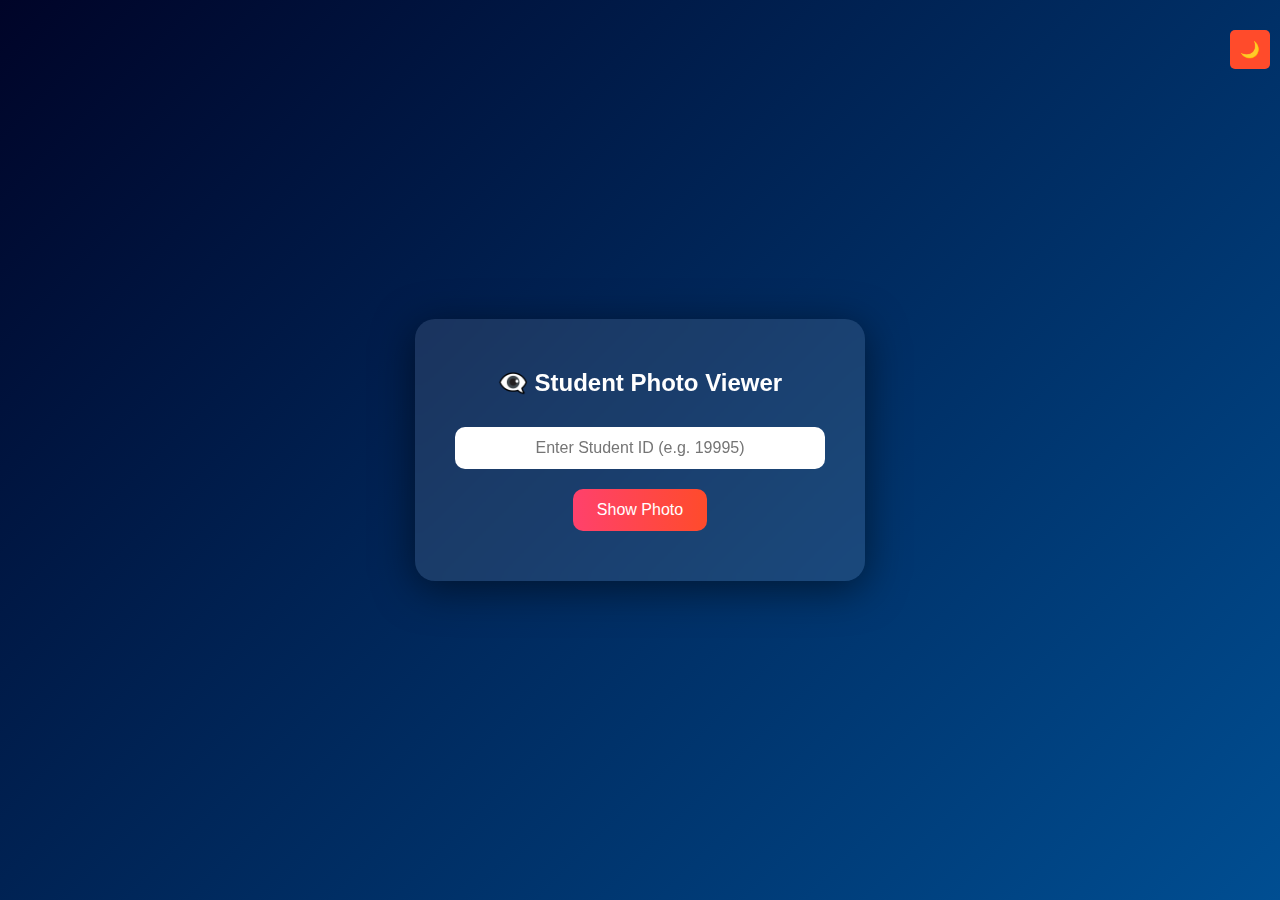
<file: About.html>
<!DOCTYPE html>
<html lang="en">
<head>
  <meta charset="UTF-8">
  <title>Student Photo Viewer - Savage Mode</title>
  <style>
    * { box-sizing: border-box; }
    body {
      margin: 0;
      padding: 0;
      font-family: 'Segoe UI', sans-serif;
      background: linear-gradient(135deg, #000428, #004e92);
      display: flex;
      justify-content: center;
      align-items: center;
      height: 100vh;
      color: white;
      transition: background 0.3s ease, color 0.3s ease;
    }
    .light-mode {
      background: #fff;
      color: #000;
    }
    .card {
      background: rgba(255, 255, 255, 0.1);
      backdrop-filter: blur(10px);
      border-radius: 20px;
      padding: 30px 40px;
      box-shadow: 0 8px 40px rgba(0, 0, 0, 0.5);
      text-align: center;
      width: 90%;
      max-width: 450px;
    }
    h2 {
      margin-bottom: 10px;
    }
    input {
      width: 100%;
      padding: 12px;
      border-radius: 10px;
      border: none;
      font-size: 16px;
      margin-top: 20px;
      outline: none;
      text-align: center;
    }
    button {
      margin-top: 20px;
      padding: 12px 24px;
      font-size: 16px;
      border: none;
      border-radius: 10px;
      cursor: pointer;
      color: white;
      background: linear-gradient(to right, #ff416c, #ff4b2b);
      transition: background 0.3s ease;
    }
    button:hover {
      background: linear-gradient(to right, #ff4b2b, #ff416c);
    }
    img {
      margin-top: 25px;
      max-width: 100%;
      border-radius: 12px;
      border: 3px solid white;
      display: none;
    }
    #errorText {
      margin-top: 15px;
      color: #ff7070;
      font-weight: bold;
    }
    #spinner {
      margin-top: 20px;
      display: none;
    }
    .loader {
      border: 5px solid rgba(255, 255, 255, 0.2);
      border-top: 5px solid white;
      border-radius: 50%;
      width: 40px;
      height: 40px;
      animation: spin 1s linear infinite;
      margin: auto;
    }
    @keyframes spin {
      0% { transform: rotate(0deg); }
      100% { transform: rotate(360deg); }
    }
    .toast {
      position: fixed;
      bottom: 30px;
      right: 30px;
      background: #00c851;
      padding: 12px 20px;
      border-radius: 10px;
      color: white;
      opacity: 0;
      transition: all 0.3s ease;
      z-index: 1000;
    }
    .toast.show {
      opacity: 1;
    }
    #downloadBtn {
      margin-top: 15px;
      display: none;
      background: linear-gradient(to right, #00c6ff, #0072ff);
    }
    #downloadBtn:hover {
      background: linear-gradient(to right, #0072ff, #00c6ff);
    }
    #roastText {
      margin-top: 20px;
      color: #ffcccb;
      font-style: italic;
      font-size: 15px;
    }
    #roastPopup {
      position: fixed;
      top: 20%;
      left: 50%;
      transform: translateX(-50%);
      background: #ff4444;
      padding: 15px;
      border-radius: 10px;
      color: white;
      font-size: 16px;
      display: none;
      z-index: 999;
      cursor: pointer;
      animation: popupShow 0.5s ease-in-out;
      box-shadow: 0 8px 40px rgba(0, 0, 0, 0.3);
      width: auto;
    }
    @keyframes popupShow {
      from { transform: translateX(-50%) scale(0); opacity: 0; }
      to { transform: translateX(-50%) scale(1); opacity: 1; }
    }
    .modeSwitch {
      position: absolute;
      top: 10px;
      right: 10px;
      padding: 10px;
      background: #ff4b2b;
      border: none;
      border-radius: 5px;
      cursor: pointer;
      color: white;
    }
  </style>
</head>
<body>

  <button class="modeSwitch" onclick="toggleMode()">🌙</button>

  <div class="card">
    <h2>👁️‍🗨️ Student Photo Viewer</h2>
    <input type="text" id="idInput" placeholder="Enter Student ID (e.g. 19995)">
    <button onclick="generateImage()">Show Photo</button>

    <div id="spinner"><div class="loader"></div></div>

    <p id="errorText"></p>
    <img id="studentImage" alt="Student Photo">
    <button id="downloadBtn" onclick="downloadImage()">Download Photo</button>
    <p id="roastText"></p>
  </div>

  <div id="toast" class="toast">Image Loaded!</div>
  <div id="roastPopup"></div>

  <script>
    let searchCount = 0;
    const roastLines = [
      "Bitch whom tf you tryin' to stalk huh? 😭",
      "Calm down FBI agent, they ain't that famous 💀",
      "You tryna find your crush or their whole bloodline? 💅",
      "You need help, not photos 💔",
      "That ID got more attention than your grades 💀",
      "You out here clicking like it's Tinder for school photos 😭",
      "Do you need a therapist after this? 💀",
      "Bro, you're literally stalking the entire school 💀",
      "Who you think you are, Sherlock Holmes? 😂"
    ];

    function showToast(message, color = "#00c851") {
      const toast = document.getElementById("toast");
      toast.textContent = message;
      toast.style.background = color;
      toast.classList.add("show");
      setTimeout(() => toast.classList.remove("show"), 3000);
    }

    function generateImage() {
      const id = document.getElementById("idInput").value.trim();
      const img = document.getElementById("studentImage");
      const errorText = document.getElementById("errorText");
      const spinner = document.getElementById("spinner");
      const downloadBtn = document.getElementById("downloadBtn");
      const roastText = document.getElementById("roastText");

      img.style.display = "none";
      downloadBtn.style.display = "none";
      roastText.textContent = "";
      errorText.textContent = "";

      if (!id) {
        errorText.textContent = "Bro type an ID first 💀";
        return;
      }

      const url = `https://paceeducation.com/schools/ERP/SCHOOL_RELATED_PHOTOS_IIS/STUD_PHOTOS/${id}.jpg?id=246567259`;

      spinner.style.display = "block";
      const tempImg = new Image();
      tempImg.onload = function () {
        spinner.style.display = "none";
        img.src = url;
        img.style.display = "block";
        downloadBtn.style.display = "inline-block";
        showToast("Image Loaded! 🔥");

        searchCount++;
        if (searchCount >= 2) {
          const roast = roastLines[Math.floor(Math.random() * roastLines.length)];
          showRoastPopup(roast);
        }
      };
      tempImg.onerror = function () {
        spinner.style.display = "none";
        errorText.textContent = "Bruh... no image found with that ID 💀";
        showToast("Image not found!", "#ff4444");
      };
      tempImg.src = url;
    }

    function downloadImage() {
      const img = document.getElementById("studentImage");
      const link = document.createElement("a");
      link.href = img.src;
      link.download = "student_photo.jpg";
      link.click();
      showToast("Photo downloaded! 📥");
    }

    function showRoastPopup(roast) {
      const roastPopup = document.getElementById("roastPopup");
      roastPopup.textContent = roast;
      roastPopup.style.display = "block";
      setTimeout(() => {
        roastPopup.style.display = "none";
      }, 10000); // Popup stays for 10 seconds

      // Dismiss the popup when clicked
      roastPopup.onclick = function () {
        roastPopup.style.display = "none";
      };
    }

    function toggleMode() {
      document.body.classList.toggle("light-mode");
    }
  </script>
</body>
</html>
</file>
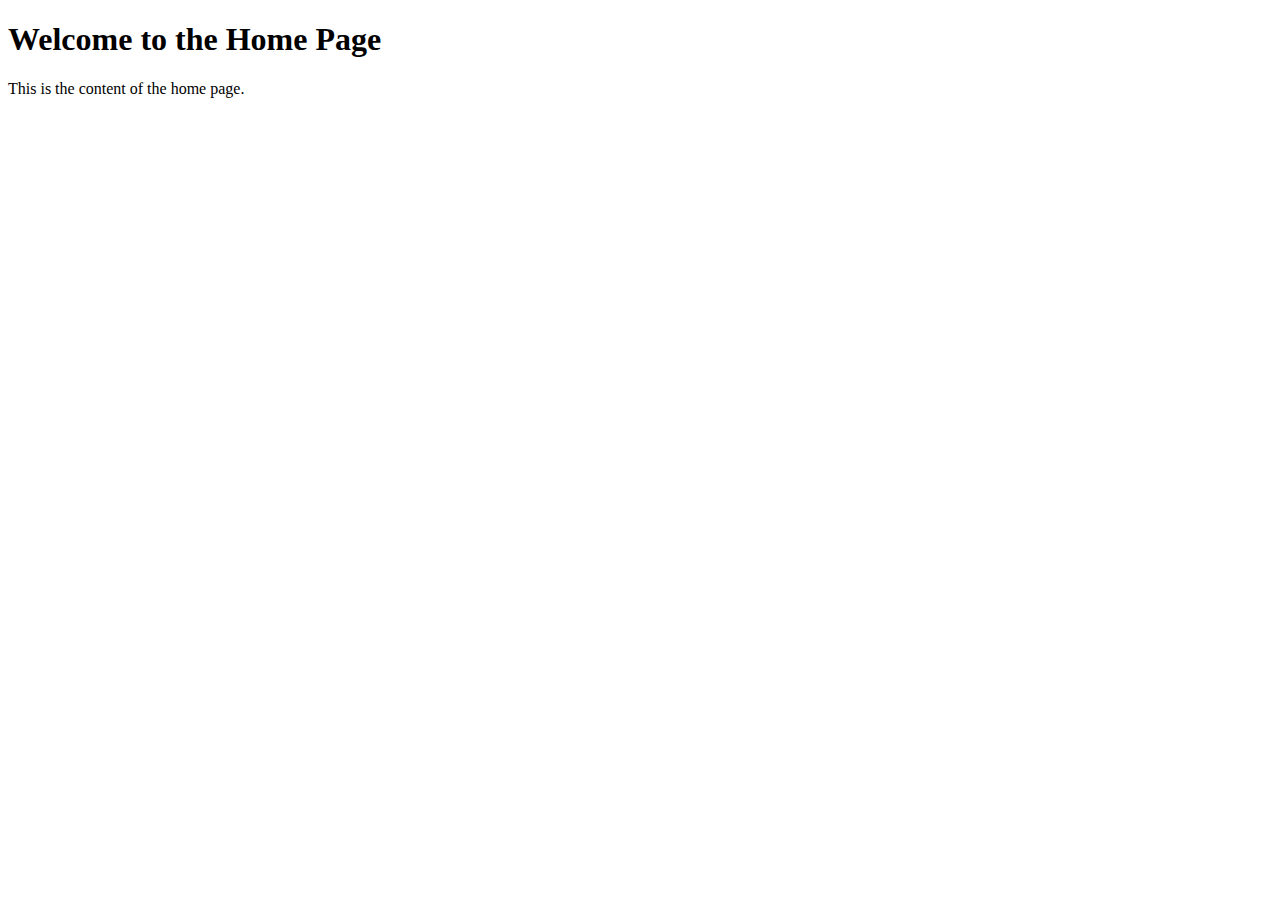
<file: Gallery.html>
<!DOCTYPE html>
<html lang="en">
<head>
    <meta charset="UTF-8">
    <meta name="viewport" content="width=device-width, initial-scale=1.0">
    <title>Home</title>
</head>
<body>
    <h1>Welcome to the Home Page</h1>
    <p>This is the content of the home page.</p>
</body>
</html>
</file>
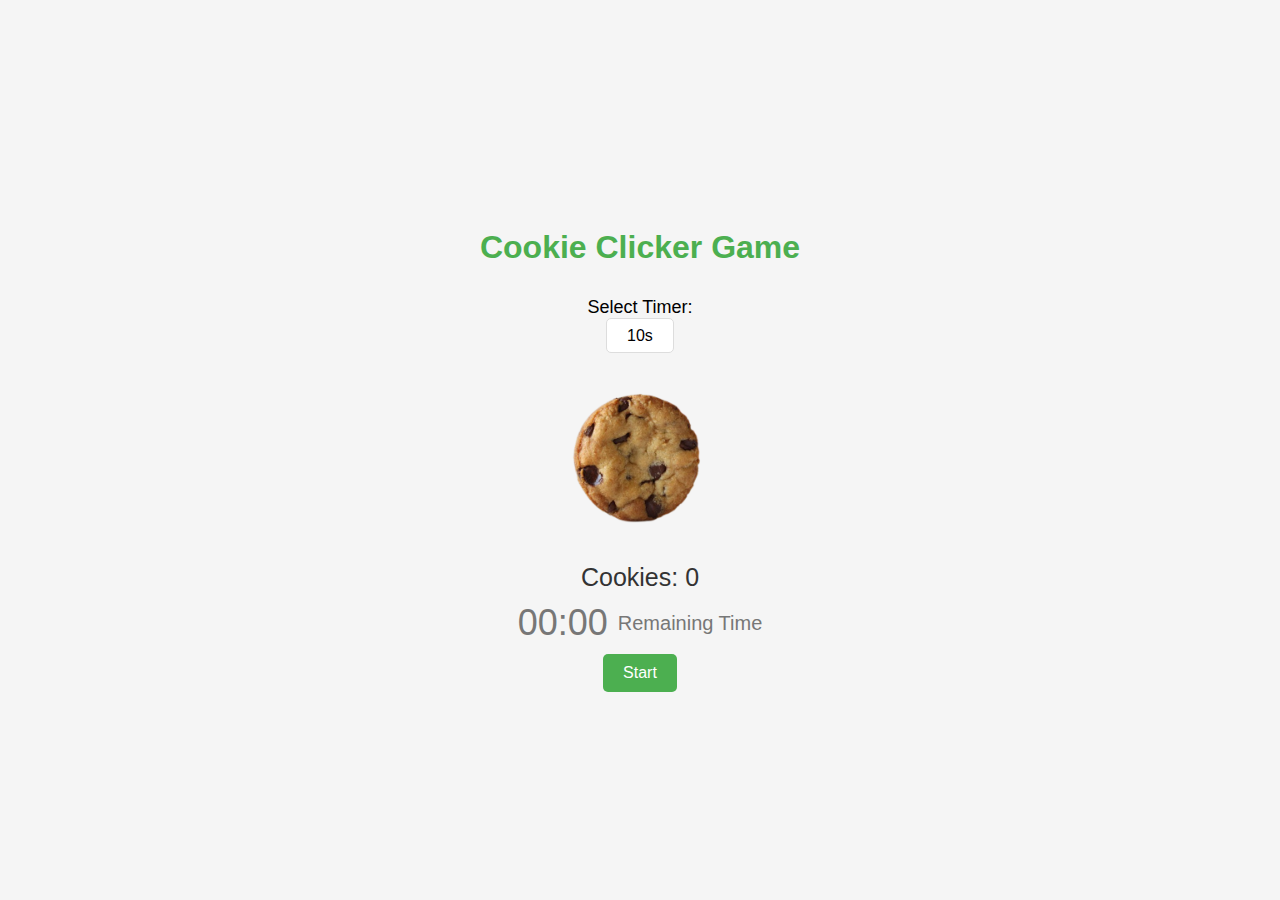
<file: Holy.html>
<!DOCTYPE html>
<html lang="en">
<head>
    <meta charset="UTF-8">
    <meta name="viewport" content="width=device-width, initial-scale=1.0">
    <title>Cookie Clicker Game</title>
    <style>
        body {
            font-family: 'Arial', sans-serif;
            text-align: center;
            display: flex;
            flex-direction: column;
            align-items: center;
            justify-content: center;
            height: 100vh;
            background-color: #f5f5f5;
            margin: 0;
            user-select: none; /* Disable text selection */
        }

        h1 {
            color: #4CAF50;
        }

        label {
            font-size: 18px;
            margin-top: 10px;
        }

        /* Styled Timer Selection Dropdown */
        #timer-select {
            appearance: none;
            -webkit-appearance: none;
            -moz-appearance: none;
            background-color: #fff;
            border: 1px solid #ddd;
            padding: 8px 20px;
            font-size: 16px;
            border-radius: 5px;
            cursor: pointer;
        }

        #timer-select:focus {
            outline: none;
            border-color: #4CAF50;
        }

        #cookie-container {
            position: relative;
        }

        

        #cookie {
            width: 200px;
            height: 200px;
            background-image: url('./Chocolate-Chip-Cookie-Photo-1-480x480-removebg-preview.png');
            background-size: cover;
            cursor: pointer;
            transition: transform 0.2s ease-in-out;
          
        }

        #cookie:hover {
            transform: scale(1.1);
        }

        #score {
            font-size: 25px;
            margin-top: 10px;
            color: #333;
        }

        #timer-container {
            margin-top: 10px;
            display: flex;
            align-items: center;
            justify-content: center;
        }

        #timer-display {
            font-size: 36px;
            color: #777;
            margin-right: 10px;
        }

        #timer-unit {
            font-size: 20px;
            color: #777;
        }

        #start-button {
            padding: 10px 20px;
            margin-top: 10px;
            font-size: 16px;
            background-color: #4CAF50;
            color: white;
            border: none;
            border-radius: 5px;
            cursor: pointer;
            transition: background-color 0.3s ease-in-out;
        }

        #start-button:disabled {
            background-color: #ddd;
            color: #666;
            cursor: not-allowed;
        }

        #start-button:hover:disabled {
            background-color: #ddd;
        }

        #start-button:hover {
            background-color: #45a049;
        }

        /* Congratulations Modal */
        .modal {
            display: none;
            position: fixed;
            top: 0;
            left: 0;
            width: 100%;
            height: 100%;
            background-color: rgba(0, 0, 0, 0.5);
            justify-content: center;
            align-items: center;
        }

        .modal-content {
            background-color: #fff;
            padding: 20px;
            border-radius: 10px;
            text-align: center;
        }

        .close-button {
            background-color: #4CAF50;
            color: white;
            padding: 10px 20px;
            margin-top: 10px;
            font-size: 16px;
            border: none;
            border-radius: 5px;
            cursor: pointer;
            transition: background-color 0.3s ease-in-out;
        }

        .close-button:hover {
            background-color: #45a049;
        }

        /* New style for displaying timer duration in modal */
        #modal-timer-info {
            font-size: 16px;
            color: #777;
            margin-top: 10px;
        }
    </style>
</head>
<body>
    <h1>Cookie Clicker Game</h1>

    <!-- Timer Selection Dropdown -->
    <label for="timer-select">Select Timer:</label>
    <select id="timer-select">
        <option value="10">10s</option>
        <option value="20">20s</option>
        <option value="60">1m</option>
        <option value="300">5m</option>
    </select>

    <!-- Cookie Container -->
    <div id="cookie-container">
        <!-- Disable the cookie div initially -->
        <div id="cookie" style="pointer-events: none;"></div>
    </div>

    <!-- Score Display -->
    <div id="score">Cookies: <span id="cookie-count">0</span></div>

    <!-- Timer Display -->
    <div id="timer-container">
        <div id="timer-display">00:00</div>
        <div id="timer-unit">Remaining Time</div>
    </div>

    <!-- Start Button -->
    <button id="start-button">Start</button>

    <!-- Congratulations Modal -->
    <div id="congratulations-modal" class="modal">
        <div class="modal-content">
            <h2>Congratulations!</h2>
            <p>You completed the game. Cookies: <span id="modal-cookie-count">0</span></p>
            <!-- Display the selected timer duration -->
            <p id="modal-timer-info">Timer Duration: <span id="modal-timer-duration">0s</span></p>
            <button class="close-button" onclick="closeModal()">Close</button>
        </div>
    </div>

    <script>
        const cookieContainer = document.getElementById("cookie-container");
        const cookie = document.getElementById("cookie");
        const scoreDisplay = document.getElementById("cookie-count");
        const startButton = document.getElementById("start-button");
        const timerSelect = document.getElementById("timer-select");
        const timerDisplay = document.getElementById("timer-display");
        const timerUnit = document.getElementById("timer-unit");
        const modal = document.getElementById("congratulations-modal");
        const modalCookieCount = document.getElementById("modal-cookie-count");
        const modalTimerDuration = document.getElementById("modal-timer-duration"); // New element
        let cookies = 0;
        let timer;

        // Event listener for clicking the cookie
        cookie.addEventListener("click", () => {
            cookies++;
            scoreDisplay.innerText = cookies;
        });

        // Event listener for clicking the start button
        startButton.addEventListener("click", () => {
            const selectedTime = parseInt(timerSelect.value, 10);
            startGame(selectedTime);
        });

        // Function to start the game
        function startGame(seconds) {
            // Disable the start button and timer selection during the game
            startButton.disabled = true;
            timerSelect.disabled = true;

            // Enable the cookie div
            cookie.style.pointerEvents = "auto";

            // Start the timer
            startTimer(seconds);
        }

        // Function to start the timer
        function startTimer(seconds) {
            clearInterval(timer); // Clear any existing timer

            let time = seconds;

            // Initial display of the timer
            updateTimerDisplay(time);

            // Set up the interval to update the timer
            timer = setInterval(() => {
                time--;
                updateTimerDisplay(time);

                if (time <= 0) {
                    clearInterval(timer);
                    openModal();
                    resetGame();
                }
            }, 1000);
        }

        // Function to update the timer display
        function updateTimerDisplay(time) {
            const minutes = Math.floor(time / 60);
            const seconds = time % 60;
            timerDisplay.innerText = `${minutes < 10 ? '0' : ''}${minutes}:${seconds < 10 ? '0' : ''}${seconds}`;
        }

        // Function to show congratulations modal
        function openModal() {
            modal.style.display = "flex";
            modalCookieCount.innerText = cookies;
            modalTimerDuration.innerText = `${timerSelect.value}s`; // Set the timer duration in the modal
        }

        // Function to close congratulations modal
        function closeModal() {
            modal.style.display = "none";
        }

        // Function to reset the game
        function resetGame() {
            // Enable the start button and timer selection after the game
            startButton.disabled = false;
            timerSelect.disabled = false;

            // Disable the cookie div
            cookie.style.pointerEvents = "none";

            cookies = 0;
            scoreDisplay.innerText = cookies;
        }
    </script>
</body>
</html>
</file>
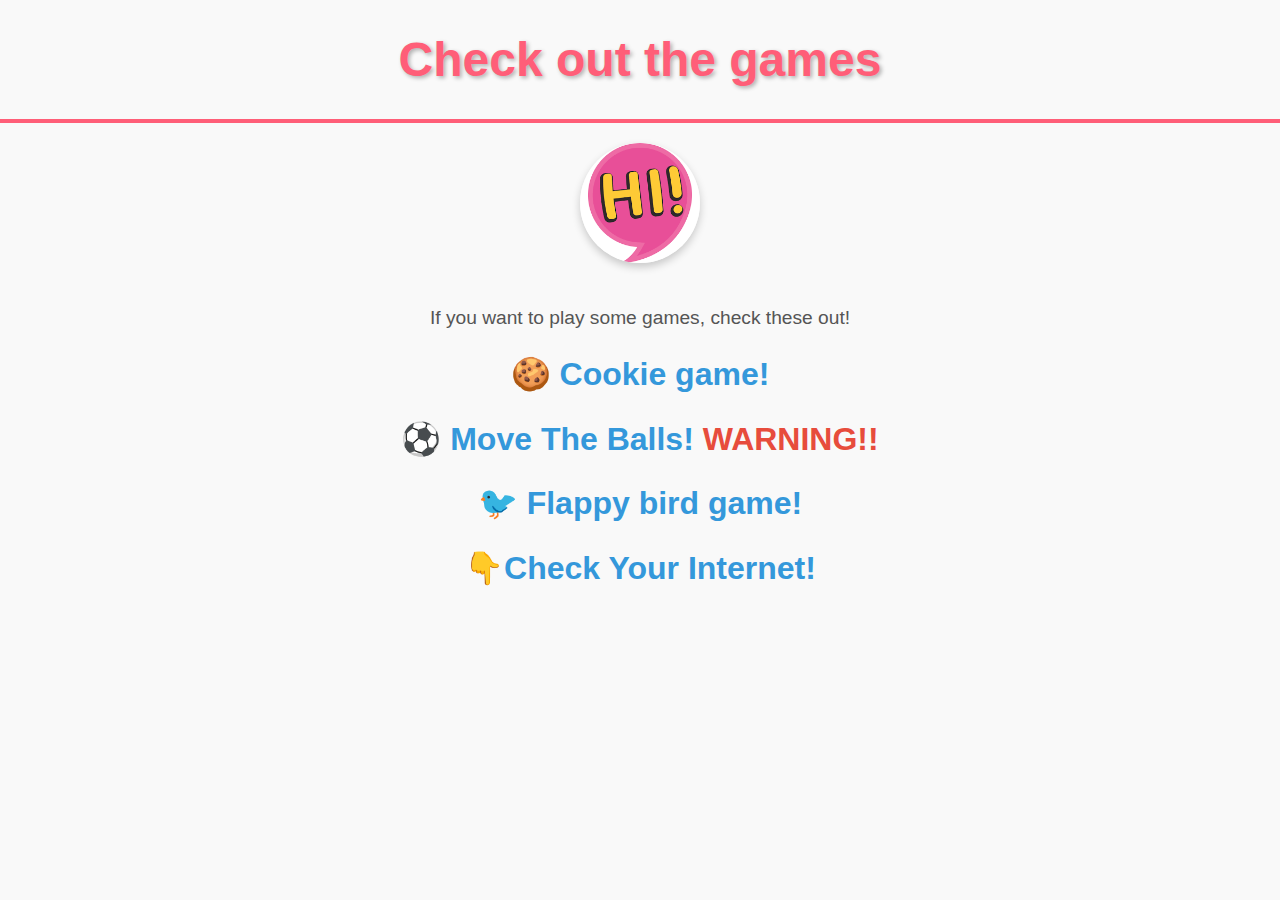
<file: home.html>
<!DOCTYPE html>
<html lang="en">

<head>
    <meta charset="UTF-8">
    <meta name="viewport" content="width=device-width, initial-scale=1.0">
    <title>Try and Learn CSS</title>

    <style>
        body {
            font-family: 'Comic Sans MS', cursive, sans-serif;
            background-color: #f9f9f9;
            margin: 0;
            padding: 0;
        }

        header {
            text-align: center;
            margin-top: 20px;
            animation: bounce 1s infinite;
        }

        @keyframes bounce {
            0%, 20%, 50%, 80%, 100% {
                transform: translateY(0);
            }
            40% {
                transform: translateY(-20px);
            }
            60% {
                transform: translateY(-10px);
            }
        }

        h1 {
            font-size: 3em;
            color: #ff5e78;
            text-shadow: 2px 2px 4px rgba(0, 0, 0, 0.3);
            transition: color 0.3s ease;
        }

        h1:hover {
            color: #03c4a1;
        }

        hr {
            border: 2px solid #ff5e78;
            margin: 10px 0;
        }

        main {
            text-align: center;
            margin: 20px;
        }

        img {
            margin-bottom: 20px;
            width: 120px;
            border-radius: 50%;
            box-shadow: 0 4px 8px rgba(0, 0, 0, 0.2);
            cursor: pointer;
            transition: transform 0.3s ease;
        }

        img:hover {
            transform: rotate(360deg) scale(1.2);
        }

        p {
            font-size: 1.2em;
            color: #555;
        }

        .game-link {
            margin: 15px 0;
            animation: fadeInUp 1s ease-out;
        }

        h2 {
            font-size: 2em;
            color: #3498db;
        }

        a {
            text-decoration: none;
            color: #3498db;
            transition: color 0.3s ease;
        }

        a:hover {
            color: #ff5e78;
        }

        .warning {
            color: #e74c3c;
            font-weight: bold;
        }
    </style>
</head>

<body>

    <header>
        <h1>Check out the games</h1>
        <hr>
    </header>

    <main>
        <img src="ohio.png" alt="Game controller" title="Spin me!">
        <p>If you want to play some games, check these out!</p>

        <section class="game-link">
            <h2><a href="Holy.html">🍪 Cookie game!</a></h2>
        </section>

        <section class="game-link">
            <h2><a href="redball.html">⚽ Move The Balls! <span class="warning">WARNING!!</span></a></h2>
        </section>

        <section class="game-link">
            <h2><a href="index-copy.html">🐦 Flappy bird game!</a></h2>
        </section>

        <section class="game-link">
            <h2><a href="CheckYourInternetSpeed.html">👇Check Your Internet!</a></h2>
        </section>

    </main>

</body>

</html>
</file>
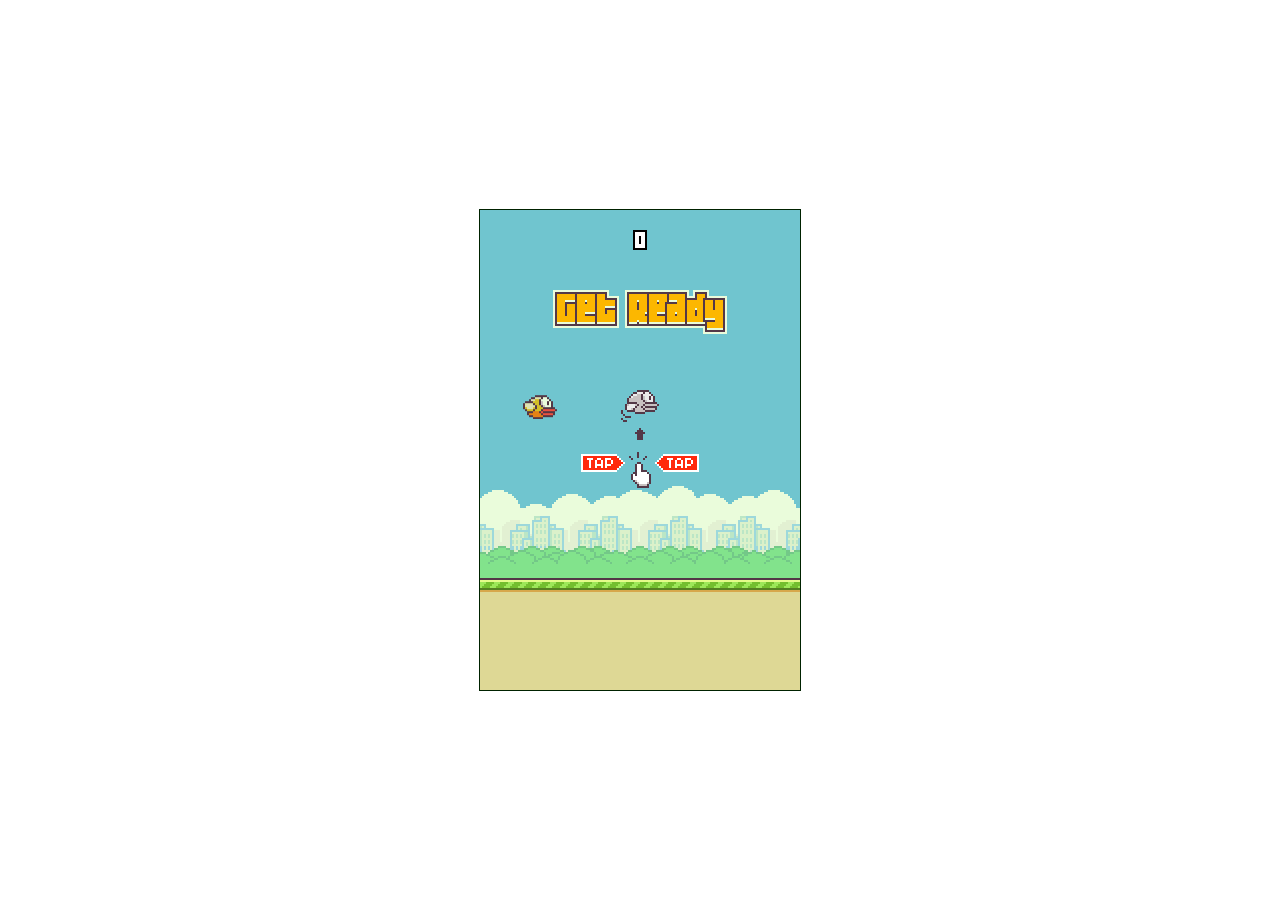
<file: index-copy.html>
<!doctype html>
<html lang="en">
<head>
	<meta charset="UTF-8">
	<meta name="viewport" content="width=device-width, initial-scale=1, maximum-scale=1, minimum-scale=1, user-scalable=no">

	<meta name="apple-mobile-web-app-capable" content="yes">
	<meta name="mobile-web-app-capable" content="yes">

	<title>Flappy Bird Game</title>

	<script src="sprite.js"></script>

	<style>
	canvas {
		display: block;
		position: absolute;
		margin: auto;
		top: 0;
		bottom: 0;
		left: 0;
		right: 0;
	}
	</style>
</head>
<body>
<script>
var 

canvas,
ctx,
width,
height,

fgpos=0,
frames=0,
score=0,
best=0,

currentstate,
states={
    Splash:0,Game:1,Score:2
},

bird={
    x:60,
	 y:100,
	 frame:0,
	 velocity:0,
	 animation:[0,1,2,1],
	 rotation:0,
	 gravity:0.25,
	 _jump:4.6,
	 radius: 12,
	 
	 jump:function(){
	    this.velocity=-this._jump;
	 },
	 
	 update:function(){
	  var n=(currentstate===states.Splash)?10:5;
	  this.frame += (frames%n)===0 ? 1:0;
	  
      this.frame= this.frame %this.animation.length;
     
	    
	  if(currentstate===states.Splash){
	  this.y=height-280+5*Math.cos(frames/10);
	  this.rotation=0;
	  }
	  else {
	  this.velocity+=this.gravity;
	 
	  this.y+=this.velocity;
	 if(this.y >=height-s_fg.height-10){
	     this.y=height-s_fg.height-10;
		 if(currentstate===states.Game)
		      currentstate=states.Score;
		 this.velocity=this._jump;
		 }	 
         
         if(this.velocity>=this._jump){
		    this.frame=1;
			this.rotation=Math.min(Math.PI/6,this.rotation+0.3);
			
		 }else{
		 this.rotation=-0.3;
		 }		 
		 
	  }
	 },
	 
	 draw:function(ctx){
	 ctx.save();
	 ctx.translate(this.x,this.y);
	 ctx.rotate(this.rotation);
	 var n=this.animation[this.frame];
	 s_bird[n].draw(ctx, -s_bird[n].width/2 , -s_bird[n].height/2);
	 
	
	 
	 ctx.restore();
	 
	 }
	 
},

pipes={

       _pipes:[],
	   reset:function(){
	      this._pipes=[];
	   },
      update:function(){
	     if(frames%100===0){
		  var _y=height-(s_pipeSouth.height+s_fg.height+120+200*Math.random());
		  this._pipes.push({
             x:500,
             y:_y,
             width:s_pipeSouth.width,
             height:s_pipeSouth.height			 
		  });
		  }
		  
		  
		  
		  for(var i=0,len=this._pipes.length;i<len;i++)
		 {
		  var p=this._pipes[i];
		  
            if(i===0){
			score+=(p.x===bird.x )?1:0 ;
			var cx=Math.min(Math.max(bird.x,p.x),p.x+p.width);
			var cy1=Math.min(Math.max(bird.y,p.y),p.y+p.height);
			var cy2=Math.min(Math.max(bird.y,p.y+p.height+80),p.y+2*p.height+80);
			
			var dx=(bird.x)-cx;
			var dy1=bird.y-cy1;
			var dy2=bird.y-cy2;
			
			var d1=dx*dx + dy1+dy1;
			var d2=dx*dx + dy2*dy2;
			
			var r=bird.radius+bird.radius;
			if(r>d1 || r>d2){
			currentstate=states.Score;
			}
			}
            
		
		  p.x-=2;
		  if(p.x<-50)
		  {
		  this._pipes.splice(i,1);
		  i--;
		  len--;
		  }
		  
		 }
	  },
	  
	  
	  draw:function(ctx){
	  for(var i=0,len=this._pipes.length;i<len;i++){
	  var p=this._pipes[i];
	  s_pipeSouth.draw(ctx,p.x,p.y);
	  s_pipeNorth.draw(ctx,p.x,p.y+80+p.height);
	  		 

	  }
	  }
};

function onpress(evt){
switch(currentstate){
case states.Splash:
     currentstate=states.Game;
	 bird.jump();
	 break;
case states.Game:
     bird.jump();
	 break;
case states.Score:
      var mx=evt.offsetX , my=evt.offsetY;
	  if(mx==null || my==null)
	  {mx=evt.touches[0].clientX;
	   my=evt.touches[0].clientY;
	  }
	  if(okbtn.x < mx && mx <okbtn.x+okbtn.width  &&
	     okbtn.y < my && my <okbtn.y+okbtn.height )
          {
		  pipes.reset();
		  score=0;
		  currentstate=states.Splash;
		  }
     break;
}
}


function main(){
     currentstate=states.Splash;
     canvas=document.createElement("canvas");
	 width=window.innerWidth;
	 height=window.innerHeight;
	 
	 var evt="touchstart";
	 if(width>=500)
	 {width=320;
	 height=480;
	 canvas.style.border="1px solid #020";
	 evt="mousedown";
	 }
	 
	 document.addEventListener(evt,onpress);

	 canvas.width=width;
	 canvas.height=height;
	 ctx=canvas.getContext("2d");
	 document.body.appendChild(canvas);
	
	 var img=new Image();
	 
	 img.onload=function(){
	 initSprites(this );
	 ctx.fillStyle=s_bg.color;
	 okbtn={
	     x:(width-s_buttons.Ok.width)/2,
		 y:height-200,
		 width:s_buttons.Ok.width,
		 height:s_buttons.Ok.height
	 }
	 run();
	 } 
	 
	 img.src="sheet.png";
	 
	 
	 
}

function run()
{
     var loop=function(){
            update();
			render();
			 window.requestAnimationFrame(loop,canvas);
        }
		window.requestAnimationFrame(loop,canvas);
}

function update(){
       frames++;
       if(currentstate!== states.Score){
	   fgpos=(fgpos-2)%14;
       
	   }
	   else
	   { best=Math.max(best,score);}
	   if(currentstate===states.Game)
	   {pipes.update();}
	   
       bird.update();
	   }

function render(){

	  ctx.fillRect(0,0,width,height);
      s_bg.draw(ctx,0,height-s_bg.height);  
      s_bg.draw(ctx,s_bg.width,height-s_bg.height);  

      bird.draw(ctx);	  
	  pipes.draw(ctx);

	  s_fg.draw(ctx,fgpos,height-s_fg.height);
	  s_fg.draw(ctx,fgpos+s_fg.width,height-s_fg.height); 
      
	  var width2=width/2;
	  if(currentstate===states.Splash){
	  s_splash.draw(ctx,width2-s_splash.width/2,height-300);
	  s_text.GetReady.draw(ctx,width2-s_text.GetReady.width/2,height-400);
	  }
	  
	  if(currentstate===states.Score){
	  s_text.GameOver.draw(ctx,width2-s_text.GameOver.width/2,height-400);
	  s_score.draw(ctx,width2-s_score.width/2,height-340);
	  s_buttons.Ok.draw(ctx,okbtn.x,okbtn.y);
	  
	  s_numberS.draw(ctx,width2-47,height-304,score,null,10);
	  s_numberS.draw(ctx,width2-47,height-262,best,null,10);
	  }else{
	  s_numberB.draw(ctx,null ,20,score,width2,null);
	  }
}

main();

</script>

</body>
<footer class="bg-dark">
     
       
    </footer>
</html>
</file>
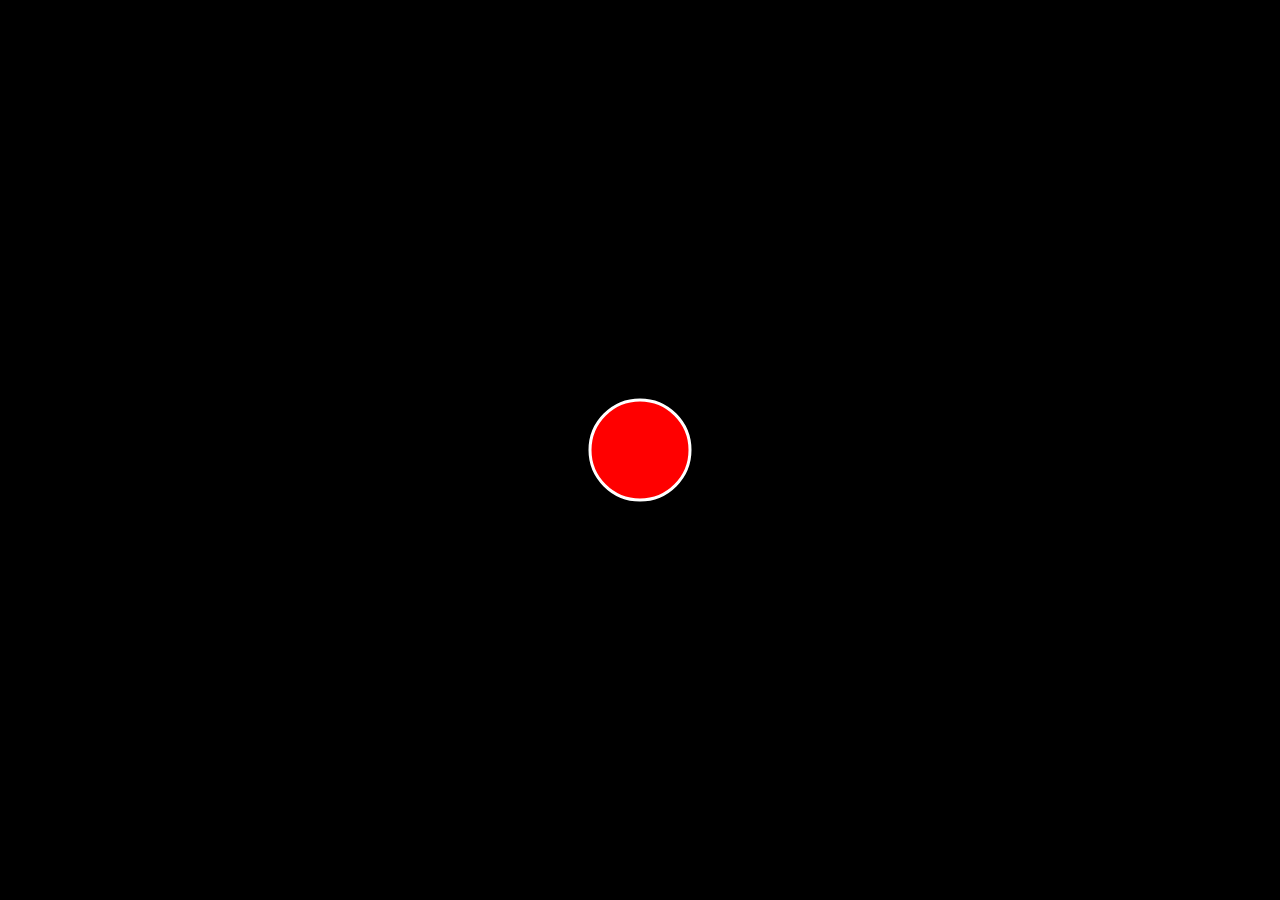
<file: redball.html>
<!DOCTYPE html>
<html lang="en">
<head>
    <meta charset="UTF-8">
    <meta name="viewport" content="width=device-width, initial-scale=1.0">
    <title>Red Ball with Joystick</title>
    <style>
        body {
            margin: 0;
            overflow: hidden;
            background-color: black; /* Set the background color to black */
        }
        canvas {
            display: block;
        }
    </style>
</head>
<body>
    <canvas id="myCanvas"></canvas>

    <script>
        const canvas = document.getElementById('myCanvas');
        const ctx = canvas.getContext('2d');

        canvas.width = window.innerWidth;
        canvas.height = window.innerHeight;

        // Ball properties
        let ballX = canvas.width / 2;
        let ballY = canvas.height / 2;
        const ballRadius = 50;

        // Joystick properties
        const joystick = {
            x: canvas.width / 2,
            y: canvas.height / 2,
            radius: 50,
        };

        function drawRedBall(x, y, radius) {
            ctx.beginPath();
            ctx.arc(x, y, radius, 0, 2 * Math.PI);
            ctx.fillStyle = 'red';
            ctx.fill();
        }

        function drawJoystick(x, y, radius) {
            ctx.beginPath();
            ctx.arc(x, y, radius, 0, 2 * Math.PI);
            ctx.strokeStyle = 'white';
            ctx.lineWidth = 3;
            ctx.stroke();
        }

        function updateJoystick(event) {
            joystick.x = event.clientX;
            joystick.y = event.clientY;
        }

        function update() {
            // Update the ball position based on the joystick
            ballX += (joystick.x - ballX) * 0.05;
            ballY += (joystick.y - ballY) * 0.05;

            // Clear the canvas
            ctx.clearRect(0, 0, canvas.width, canvas.height);

            // Draw the red ball and joystick
            drawRedBall(ballX, ballY, ballRadius);
            drawJoystick(joystick.x, joystick.y, joystick.radius);

            // Request the next animation frame
            requestAnimationFrame(update);
        }

        // Attach mousemove event to update joystick position
        canvas.addEventListener('mousemove', updateJoystick);

        // Start the animation loop
        update();
    </script>
</body>
</html>
</file>
